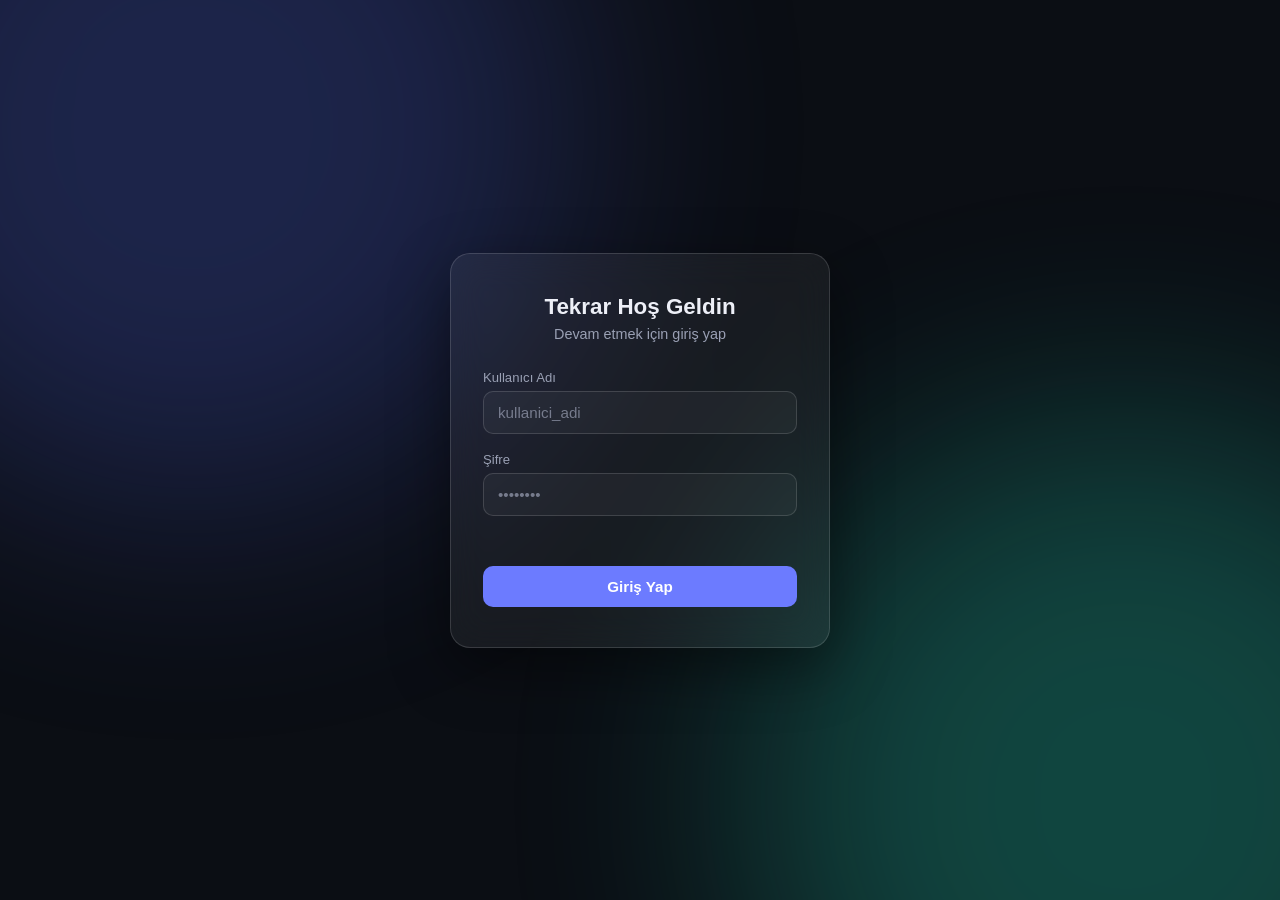
<file: index.html>
<!DOCTYPE html>
<html lang="tr">
  <head>
    <meta charset="UTF-8" />
    <meta name="viewport" content="width=device-width, initial-scale=1.0" />
    <title>Ana Sayfa</title>
    <link rel="stylesheet" href="css/style.css" />
  </head>
  <body class="app-body">
    <div class="app-layout">
      <!-- Sadece admin girişinde JS tarafından görünür yapılır -->
      <aside id="sidebar" class="sidebar" hidden>
        <h2 class="sidebar-title">Kullanıcılar</h2>
        <ul id="user-list" class="user-list"></ul>
      </aside>

      <section class="chat-panel">
        <header class="chat-header">
          <div>
            <h1 id="chat-title">Sohbet</h1>
            <p id="welcome-text" class="chat-subtitle">Hoş geldin</p>
          </div>
          <button id="logout-button" class="btn-secondary">Çıkış Yap</button>
        </header>

        <div id="chat-messages" class="chat-messages">
          <p class="empty-state">Henüz mesaj bulunmuyor.</p>
        </div>

        <div class="chat-input-area">
          <input
            type="text"
            id="message-input"
            class="chat-input"
            placeholder="Mesajınızı yazın..."
          />
          <button id="send-button" class="btn-primary btn-send">Gönder</button>
        </div>
      </section>
    </div>

    <!-- Modüller yüklenme sırası önemlidir: veri -> oturum -> alt paneller -> sayfa mantığı -->
    <script src="js/users.js"></script>
    <script src="js/auth.js"></script>
    <script src="js/message-service.js"></script>
    <script src="js/admin-panel.js"></script>
    <script src="js/chat.js"></script>
    <script src="js/index.js"></script>
  </body>
</html>
</file>
<file: css/style.css>
/* style.css
   -----------------------------------------------------------------------
   Tüm sayfalarda kullanılan ortak karanlık tema.
   Renk paleti:
   --bg-deep     : #0B0E14  (ana arkaplan)
   --bg-glow-1   : #4C5FD5  (mor-mavi parlama)
   --bg-glow-2   : #22D3B0  (çok hafif turkuaz vurgu)
   --glass-bg    : rgba(255,255,255,0.06)
   --glass-border: rgba(255,255,255,0.14)
   --text-main   : #EDEFF7
   --text-muted  : #9AA0B4
   ----------------------------------------------------------------------- */

:root {
  --bg-deep: #0b0e14;
  --bg-glow-1: #4c5fd5;
  --bg-glow-2: #22d3b0;
  --glass-bg: rgba(255, 255, 255, 0.06);
  --glass-border: rgba(255, 255, 255, 0.14);
  --text-main: #edeff7;
  --text-muted: #9aa0b4;
  --accent: #6c7bff;
  --error: #ff6b6b;
}

* {
  box-sizing: border-box;
  margin: 0;
  padding: 0;
}

body {
  min-height: 100vh;
  display: flex;
  align-items: center;
  justify-content: center;
  font-family: -apple-system, BlinkMacSystemFont, "Segoe UI", Roboto, Helvetica,
    Arial, sans-serif;
  color: var(--text-main);
  background: var(--bg-deep);
  overflow: hidden;
  padding: 24px;
}

/* Arka plandaki yumuşak, yavaşça hareket eden ışık lekeleri (imza öğe) */
body::before,
body::after {
  content: "";
  position: fixed;
  width: 60vmax;
  height: 60vmax;
  border-radius: 50%;
  filter: blur(120px);
  opacity: 0.28;
  z-index: 0;
  animation: drift 22s ease-in-out infinite alternate;
}

body::before {
  background: var(--bg-glow-1);
  top: -20vmax;
  left: -15vmax;
}

body::after {
  background: var(--bg-glow-2);
  bottom: -22vmax;
  right: -18vmax;
  animation-delay: -11s;
}

@keyframes drift {
  from {
    transform: translate(0, 0) scale(1);
  }
  to {
    transform: translate(4vmax, 3vmax) scale(1.08);
  }
}

@media (prefers-reduced-motion: reduce) {
  body::before,
  body::after {
    animation: none;
  }
}

/* ---------- Cam efektli kart (login ve karşılama ekranı ortak) ---------- */
.glass-card {
  position: relative;
  z-index: 1;
  width: 100%;
  max-width: 380px;
  padding: 40px 32px;
  background: var(--glass-bg);
  border: 1px solid var(--glass-border);
  border-radius: 20px;
  backdrop-filter: blur(18px);
  -webkit-backdrop-filter: blur(18px);
  box-shadow: 0 20px 60px rgba(0, 0, 0, 0.45);
  text-align: center;
}

.glass-card h1 {
  font-size: 1.4rem;
  font-weight: 600;
  margin-bottom: 6px;
}

.subtitle {
  color: var(--text-muted);
  font-size: 0.9rem;
  margin-bottom: 28px;
}

/* ---------- Form alanları ---------- */
.field {
  text-align: left;
  margin-bottom: 18px;
}

.field label {
  display: block;
  font-size: 0.82rem;
  color: var(--text-muted);
  margin-bottom: 6px;
}

.field input {
  width: 100%;
  padding: 12px 14px;
  border-radius: 10px;
  border: 1px solid var(--glass-border);
  background: rgba(255, 255, 255, 0.04);
  color: var(--text-main);
  font-size: 0.95rem;
  outline: none;
  transition: border-color 0.15s ease, background 0.15s ease;
}

.field input::placeholder {
  color: rgba(154, 160, 180, 0.7);
}

.field input:focus {
  border-color: var(--accent);
  background: rgba(255, 255, 255, 0.07);
}

/* ---------- Butonlar ---------- */
.btn-primary {
  width: 100%;
  padding: 12px;
  margin-top: 6px;
  border: none;
  border-radius: 10px;
  background: var(--accent);
  color: #fff;
  font-size: 0.95rem;
  font-weight: 600;
  cursor: pointer;
  transition: filter 0.15s ease, transform 0.05s ease;
}

.btn-primary:hover {
  filter: brightness(1.1);
}

.btn-primary:active {
  transform: scale(0.98);
}

.btn-secondary {
  margin-top: 24px;
  padding: 10px 20px;
  border: 1px solid var(--glass-border);
  border-radius: 10px;
  background: transparent;
  color: var(--text-main);
  font-size: 0.9rem;
  cursor: pointer;
  transition: background 0.15s ease;
}

.btn-secondary:hover {
  background: rgba(255, 255, 255, 0.08);
}

/* ---------- Hata mesajı ---------- */
.error-message {
  min-height: 18px;
  margin-top: -4px;
  margin-bottom: 12px;
  font-size: 0.82rem;
  color: var(--error);
  text-align: left;
  opacity: 0;
  transition: opacity 0.15s ease;
}

.error-message.visible {
  opacity: 1;
}

/* Erişilebilirlik: klavye ile gezinirken görünür odak halkası */
input:focus-visible,
button:focus-visible {
  outline: 2px solid var(--accent);
  outline-offset: 2px;
}

/* ---------- Küçük ekranlar ---------- */
@media (max-width: 420px) {
  .glass-card {
    padding: 32px 22px;
  }
}

/* =======================================================================
   DAY 2 — Admin / Kullanıcı sohbet arayüzü (index.html)
   login.html üzerindeki mevcut kurallara dokunulmadı; sadece yeni
   sınıflar eklendi.
   ======================================================================= */

/* index.html'de body, login kartını ortalayan davranıştan çıkıp
   tam ekran bir düzen kullanır. */
body.app-body {
  align-items: stretch;
  justify-content: stretch;
  padding: 20px;
}

.app-layout {
  position: relative;
  z-index: 1;
  width: 100%;
  height: calc(100vh - 40px);
  display: flex;
  gap: 20px;
}

/* ---------- Sol panel: kullanıcı listesi (sadece admin) ---------- */
.sidebar {
  width: 240px;
  flex-shrink: 0;
  background: var(--glass-bg);
  border: 1px solid var(--glass-border);
  border-radius: 16px;
  backdrop-filter: blur(18px);
  -webkit-backdrop-filter: blur(18px);
  padding: 20px 14px;
  overflow-y: auto;
}

.sidebar-title {
  font-size: 0.85rem;
  font-weight: 600;
  color: var(--text-muted);
  text-transform: uppercase;
  letter-spacing: 0.04em;
  padding: 0 10px 12px;
}

.user-list {
  list-style: none;
}

.user-list-item {
  padding: 10px 12px;
  border-radius: 10px;
  font-size: 0.95rem;
  color: var(--text-main);
  cursor: pointer;
  transition: background 0.15s ease;
}

.user-list-item:hover {
  background: rgba(255, 255, 255, 0.06);
}

.user-list-item.active {
  background: var(--accent);
  color: #fff;
}

/* ---------- Sağ panel: sohbet ekranı ---------- */
.chat-panel {
  flex: 1;
  min-width: 0;
  display: flex;
  flex-direction: column;
  background: var(--glass-bg);
  border: 1px solid var(--glass-border);
  border-radius: 16px;
  backdrop-filter: blur(18px);
  -webkit-backdrop-filter: blur(18px);
  overflow: hidden;
}

.chat-header {
  display: flex;
  align-items: center;
  justify-content: space-between;
  padding: 18px 24px;
  border-bottom: 1px solid var(--glass-border);
}

.chat-header h1 {
  font-size: 1.15rem;
  font-weight: 600;
}

.chat-subtitle {
  font-size: 0.82rem;
  color: var(--text-muted);
  margin-top: 2px;
}

.chat-messages {
  flex: 1;
  display: flex;
  flex-direction: column;
  gap: 10px;
  padding: 24px;
  overflow-y: auto;
}

.empty-state {
  margin: auto;
  color: var(--text-muted);
  font-size: 0.9rem;
}

.chat-input-area {
  display: flex;
  gap: 12px;
  padding: 16px 20px;
  border-top: 1px solid var(--glass-border);
}

.chat-input {
  flex: 1;
  padding: 12px 14px;
  border-radius: 10px;
  border: 1px solid var(--glass-border);
  background: rgba(255, 255, 255, 0.04);
  color: var(--text-main);
  font-size: 0.95rem;
  outline: none;
  transition: border-color 0.15s ease, background 0.15s ease;
}

.chat-input::placeholder {
  color: rgba(154, 160, 180, 0.7);
}

.chat-input:focus {
  border-color: var(--accent);
  background: rgba(255, 255, 255, 0.07);
}

.btn-send {
  width: auto;
  padding: 12px 22px;
}

/* ---------- Küçük ekranlarda üst üste düzen ---------- */
@media (max-width: 720px) {
  .app-layout {
    flex-direction: column;
    height: auto;
    min-height: calc(100vh - 40px);
  }

  .sidebar {
    width: 100%;
    max-height: 160px;
  }

  .user-list {
    display: flex;
    gap: 8px;
    overflow-x: auto;
  }

  .user-list-item {
    flex-shrink: 0;
  }

  .chat-header {
    flex-wrap: wrap;
    gap: 10px;
  }
}

/* =======================================================================
   DAY 3 — Mesaj balonları
   Admin mesajları sağda, kullanıcı mesajları solda gösterilir.
   ======================================================================= */

.message-bubble {
  max-width: 70%;
  padding: 10px 14px;
  border-radius: 14px;
  display: flex;
  flex-direction: column;
  gap: 4px;
  word-wrap: break-word;
}

.message-text {
  font-size: 0.92rem;
  line-height: 1.4;
}

.message-time {
  align-self: flex-end;
  font-size: 0.7rem;
  color: rgba(237, 239, 247, 0.65);
}

/* Admin mesajları: sağda, vurgu renginde */
.message-admin {
  align-self: flex-end;
  background: var(--accent);
  color: #fff;
  border-bottom-right-radius: 4px;
}

/* Kullanıcı mesajları: solda, camsı/nötr renkte */
.message-user {
  align-self: flex-start;
  background: rgba(255, 255, 255, 0.08);
  border: 1px solid var(--glass-border);
  color: var(--text-main);
  border-bottom-left-radius: 4px;
}

.message-user .message-time {
  color: var(--text-muted);
}

@media (max-width: 720px) {
  .message-bubble {
    max-width: 85%;
  }
}
</file>
